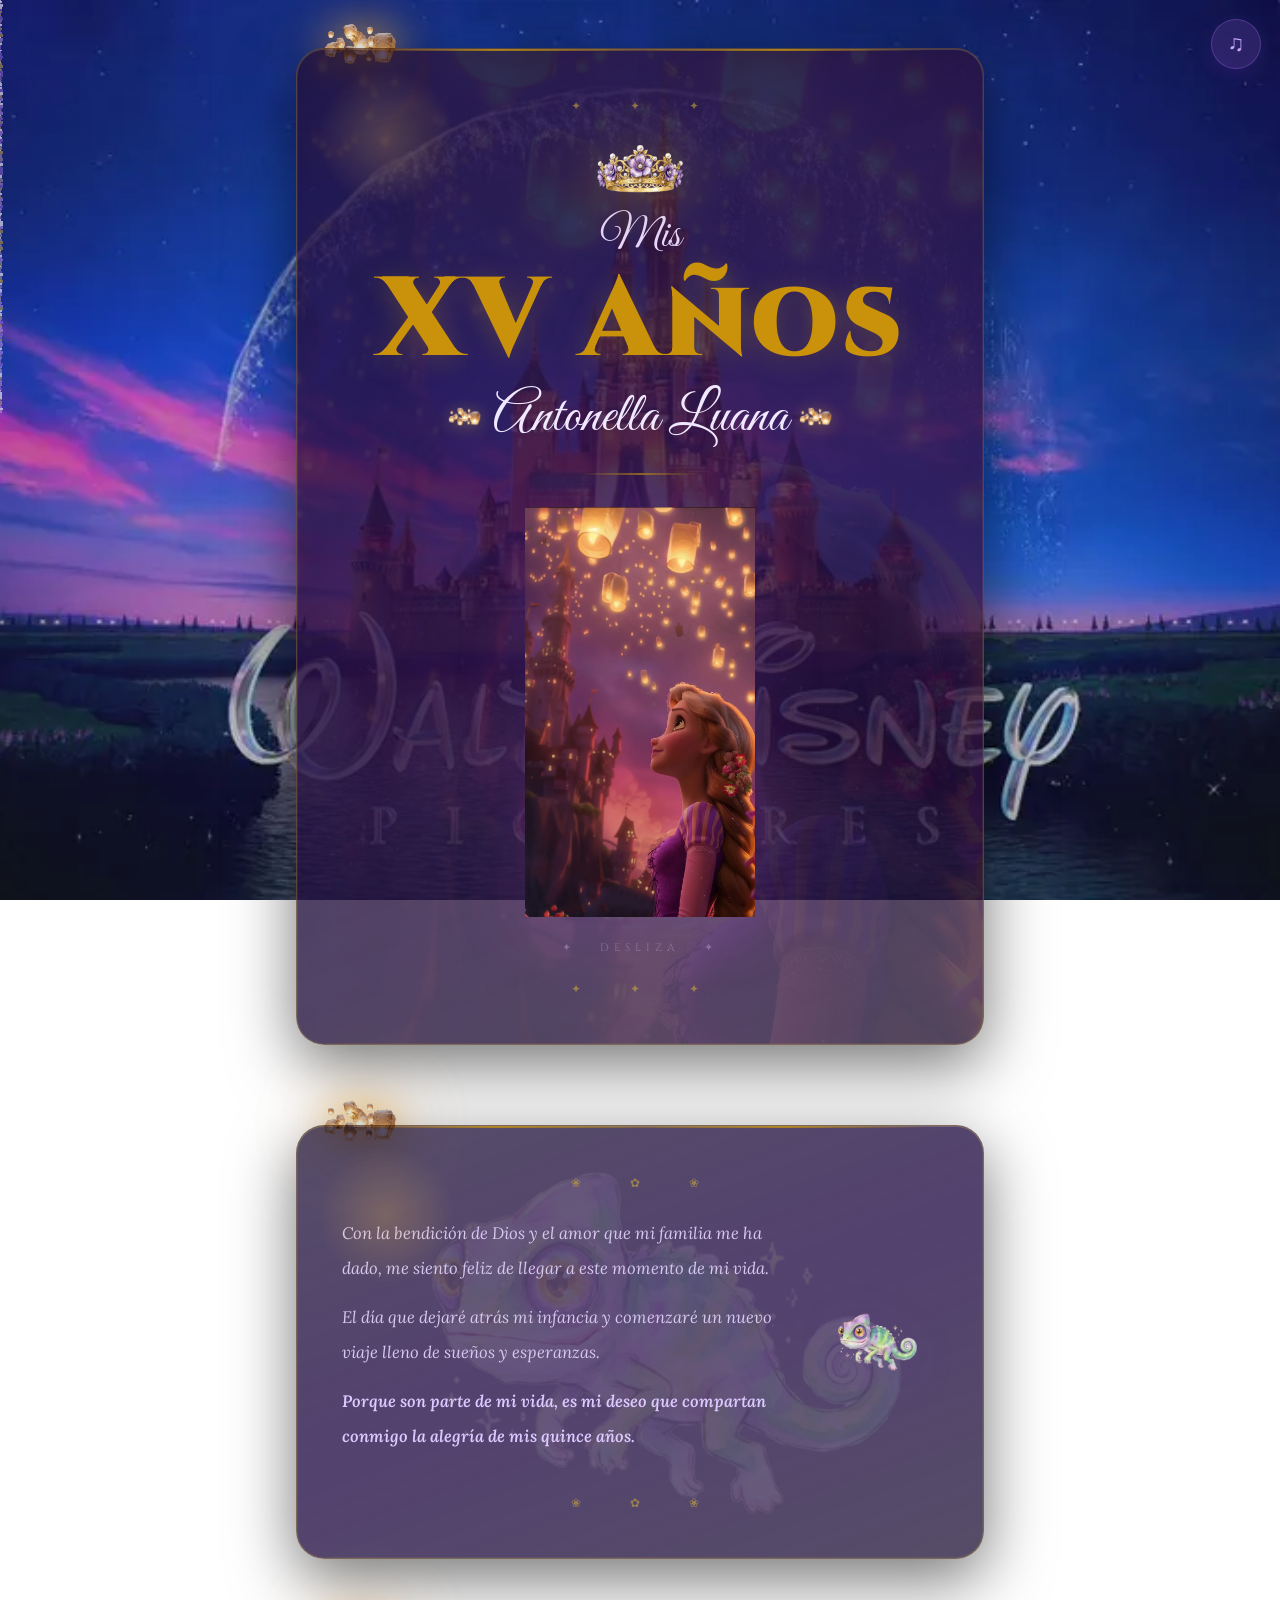
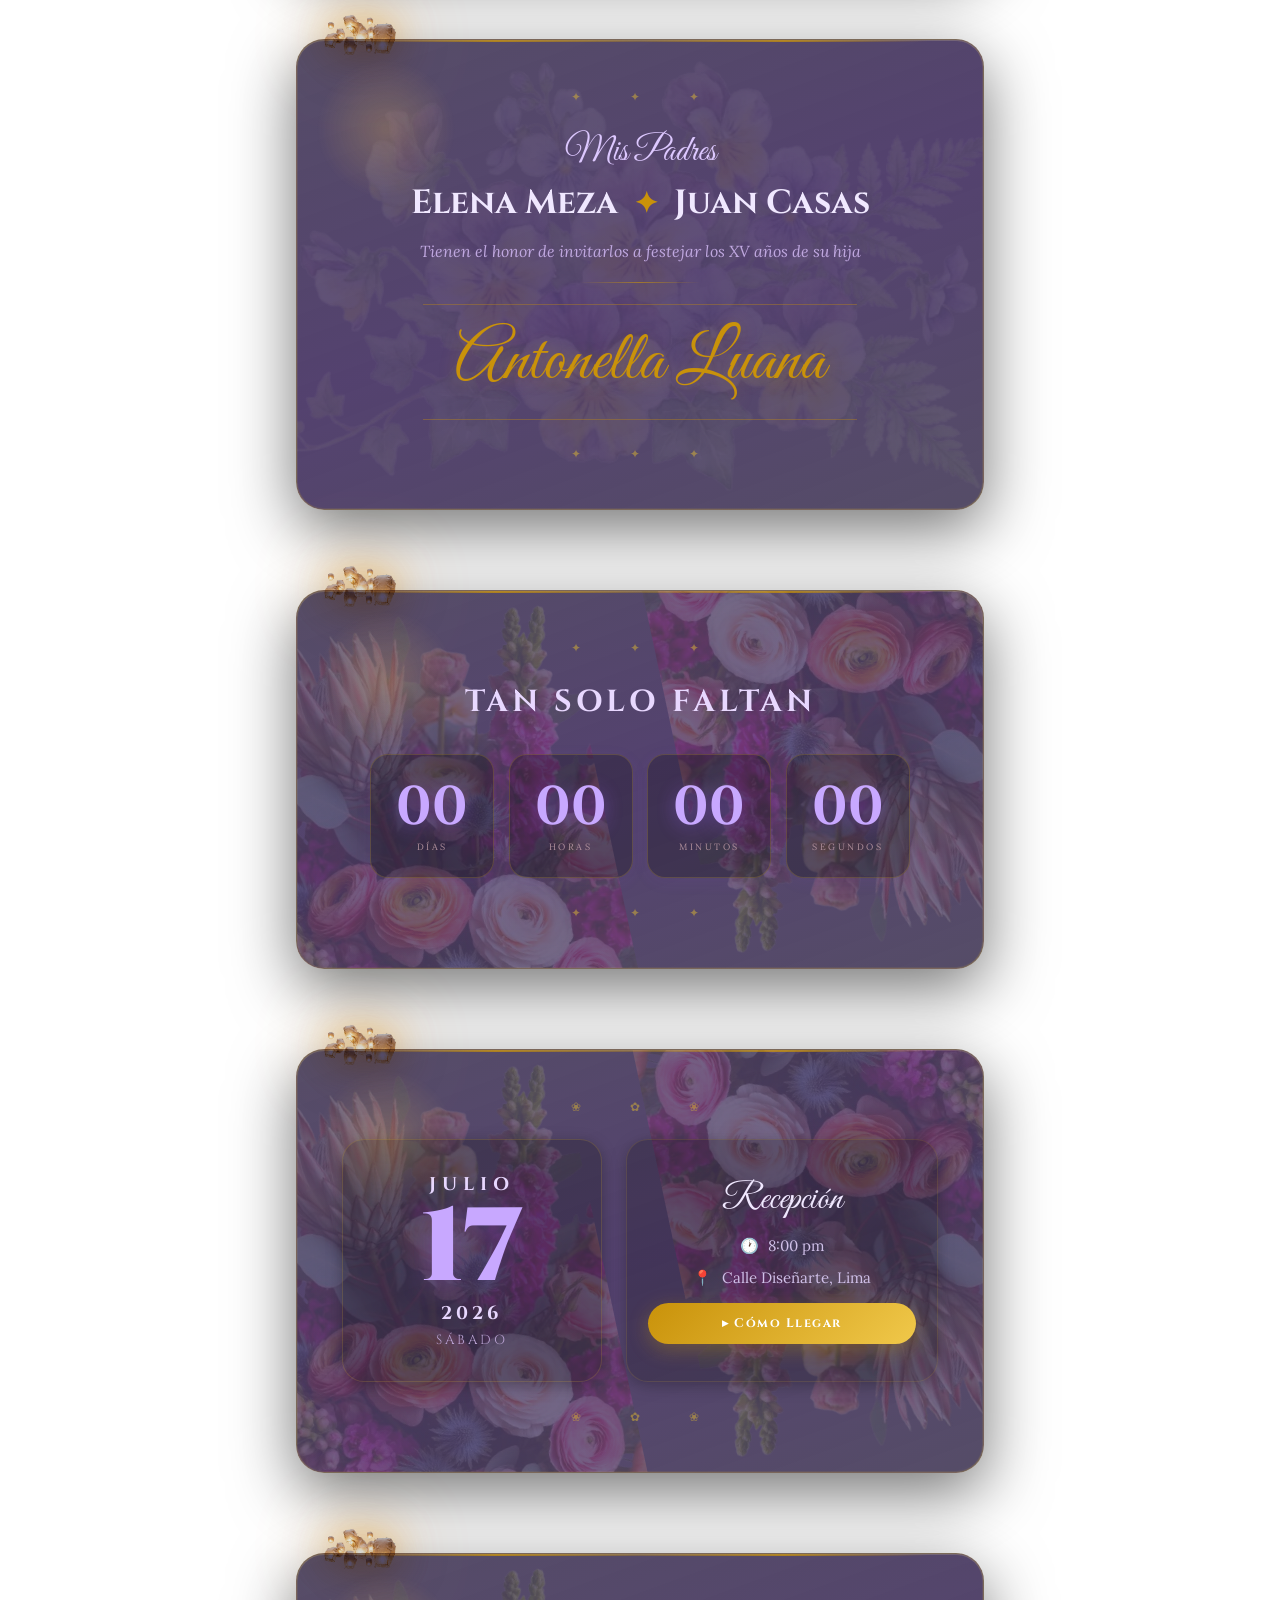
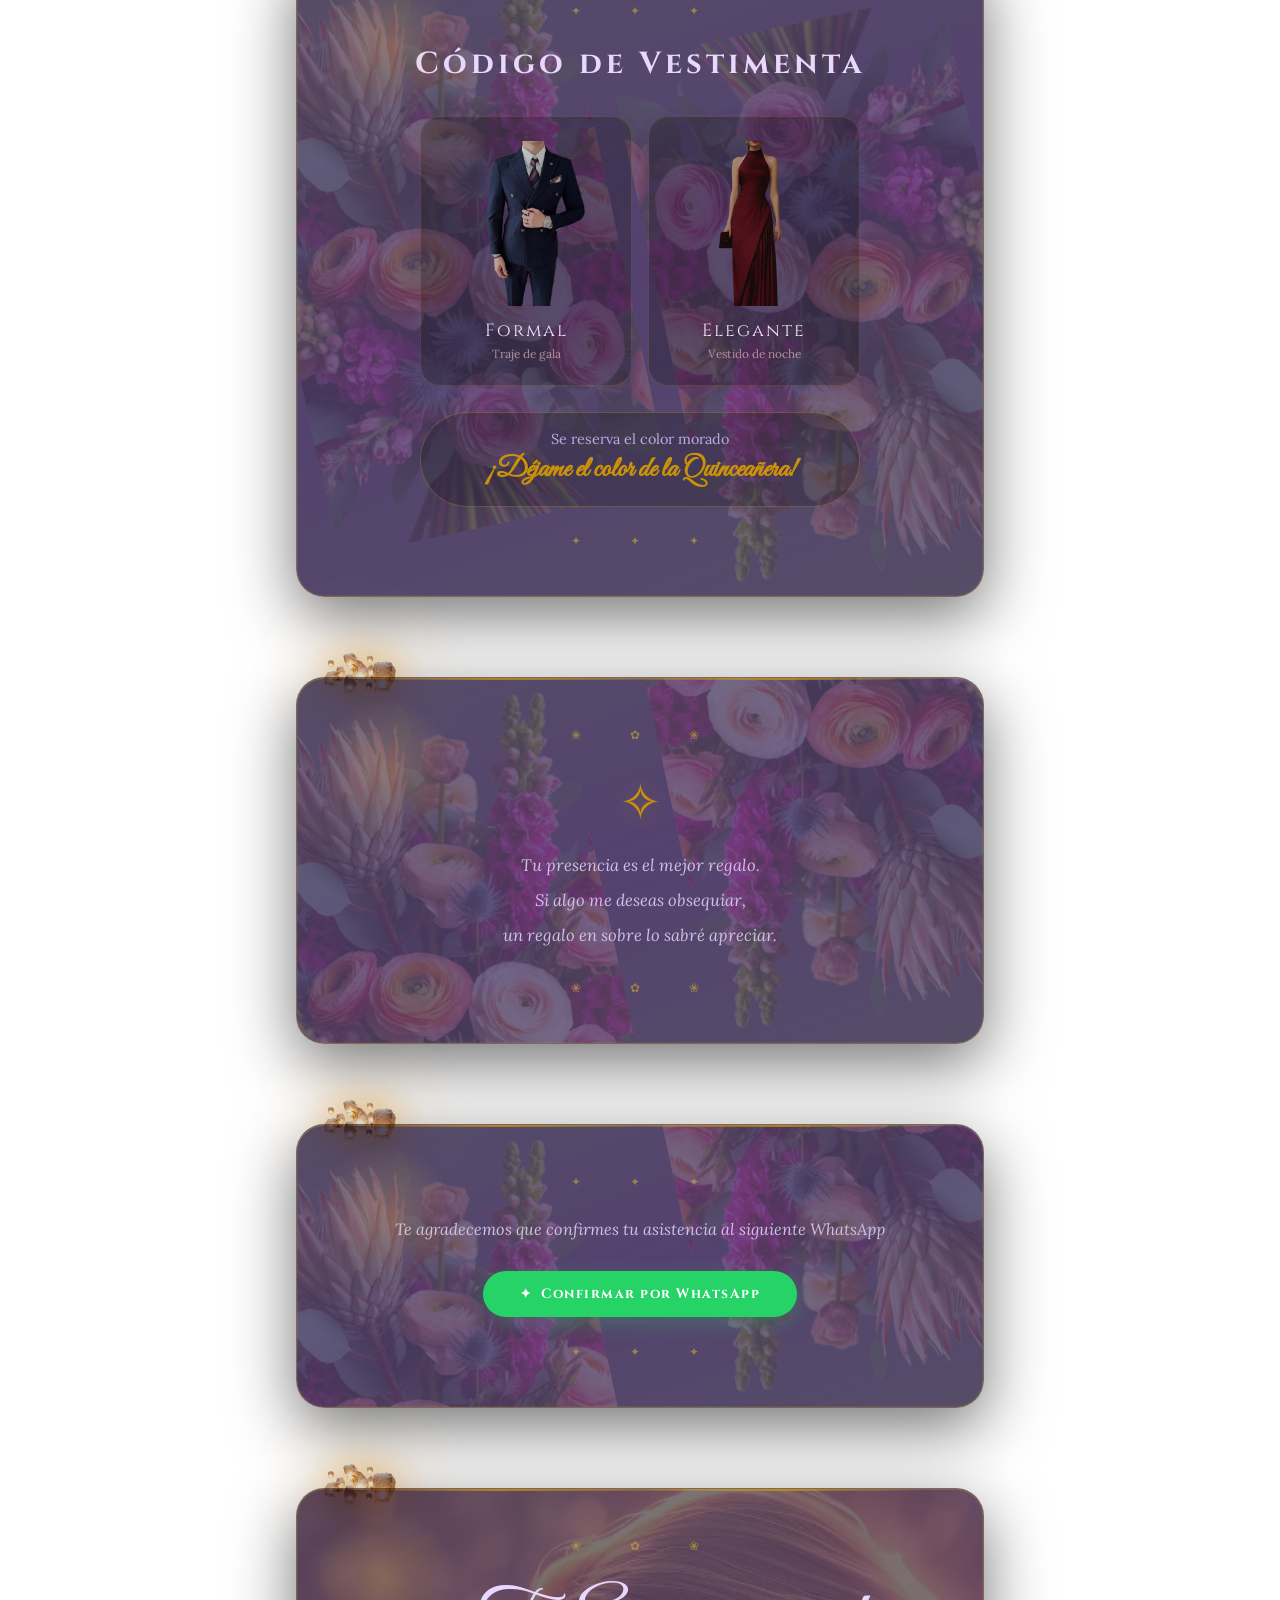
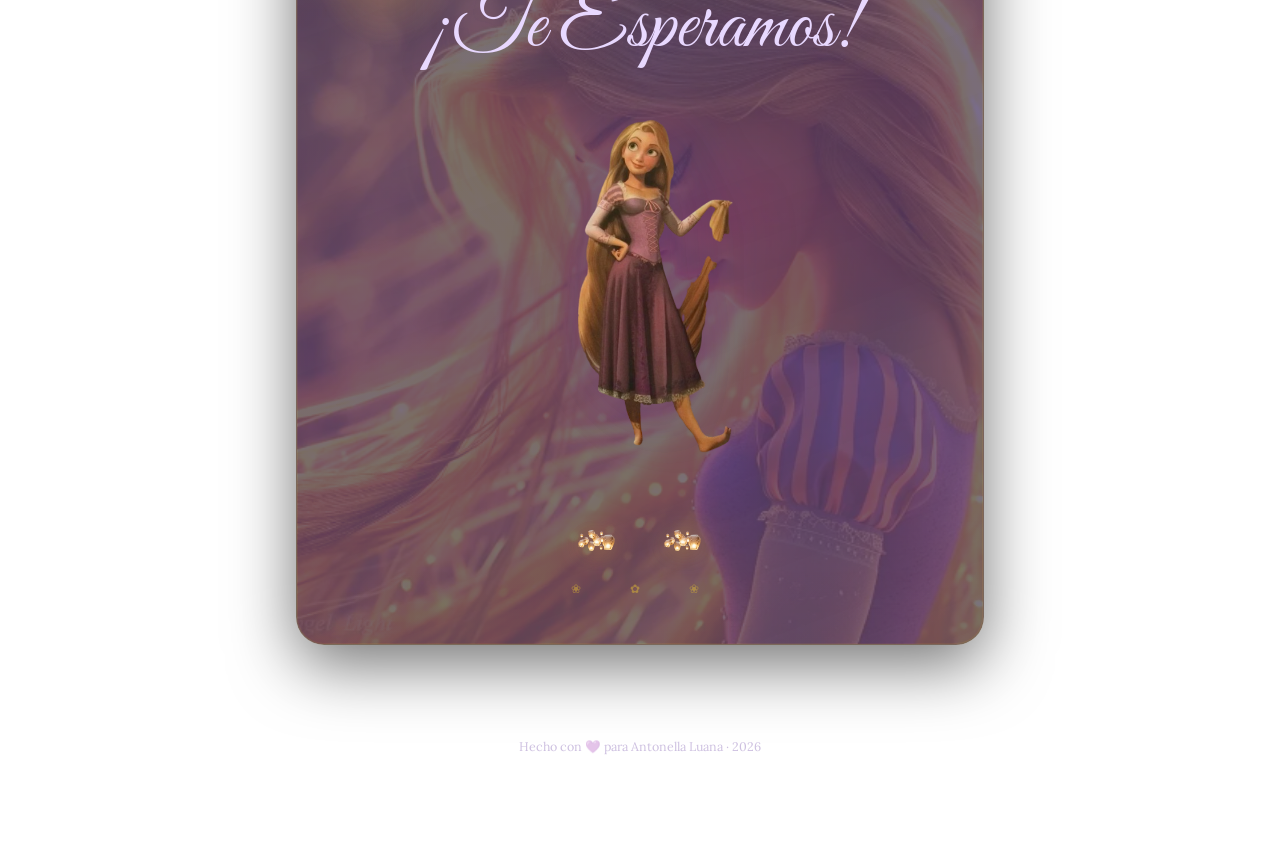
<file: index.html>
<!DOCTYPE html>
<html lang="es">
<head>
    <meta charset="UTF-8" />
    <meta name="viewport" content="width=device-width, initial-scale=1.0" />
    <title>XV Antonella · Invitación de Ensueño</title>
    <link rel="icon" href="images/pascal.png" type="image/png" sizes="32x32" />
    <link href="https://fonts.googleapis.com/css2?family=Cinzel:wght@400;700;900&family=Great+Vibes&family=Lora:ital,wght@0,400;0,600;1,400&display=swap" rel="stylesheet" />
    <link rel="stylesheet" href="styles.css" />
</head>
<body>

<div class="bg-scene">
<div class="bg-scene-overlay"></div>

    <div id="stars"></div>
</div>

<button class="music-btn" id="musicBtn"><span class="music-icon">♫</span></button>
<audio id="bgMusic" loop><source src="music/cancion.mp3" type="audio/mpeg"/></audio>

<div class="invitation-wrapper">

    <!-- ══════ 1. HERO ══════ -->
    <section class="section">
        <!-- Farol grande esquina superior izquierda -->
        <div class="farol-glow"></div>
        <img src="rapunzel-farolito.png" class="farol-card" alt=""/>

        <div class="card-box hero-card">
            <!-- Rapunzel de fondo en el hero -->
            <img src="images/rapunzel.png" class="hero-bg-img" alt=""/>
          
            <div class="card-content-z">
                <div class="ornament">✦ &nbsp; ✦ &nbsp; ✦</div>
                <img src="images/corona.png" alt="Corona" class="hero-crown float-gentle"/>
                <span class="hero-eyebrow">Mis</span>
                <h1 class="hero-title">XV Años</h1>
                <p class="hero-name">
                    <img src="rapunzel-farolito.png" class="lantern-inline" alt=""/>
                    Antonella Luana
                    <img src="rapunzel-farolito.png" class="lantern-inline" alt=""/>
                </p>
                <div class="gold-bar"></div>
                <img src="images/rapunzel.png" alt="Rapunzel" class="hero-rapunzel float-slow"/>
                <p class="scroll-hint">✦ &nbsp; DESLIZA &nbsp; ✦</p>
                <div class="ornament bottom">✦ &nbsp; ✦ &nbsp; ✦</div>
            </div>
        </div>
    </section>

    <!-- ══════ 2. MENSAJE ══════ -->
    <section class="section">
        <div class="farol-glow"></div>
        <img src="rapunzel-farolito.png" class="farol-card" alt=""/>

        <div class="card-box message-card">
            <!-- Pascal de fondo en la sección mensaje -->
            <img src="images/pascal.png" class="pascal-bg-img" alt=""/>
            <div class="card-content-z">
                <div class="ornament">❀ &nbsp; ✿ &nbsp; ❀</div>
                <div class="message-layout">
                    <div class="message-text">
                        <p>Con la bendición de Dios y el amor que mi familia me ha dado, me siento feliz de llegar a este momento de mi vida.</p>
                        <p>El día que dejaré atrás mi infancia y comenzaré un nuevo viaje lleno de sueños y esperanzas.</p>
                        <p class="highlight">Porque son parte de mi vida, es mi deseo que compartan conmigo la alegría de mis quince años.</p>
                    </div>
                    <img src="images/pascal.png" alt="Pascal" class="pascal-img float-gentle"/>
                </div>
                <div class="ornament bottom">❀ &nbsp; ✿ &nbsp; ❀</div>
            </div>
        </div>
    </section>

    <!-- ══════ 3. PADRES ══════ -->
    <section class="section">
        <div class="farol-glow"></div>
        <img src="rapunzel-farolito.png" class="farol-card" alt=""/>

        <div class="card-box parents-wrap">
            <div class="card-flora">
                <img src="images/flores.png" class="cf-fill" alt=""/>
            </div>
            <div class="card-content-z">
                <div class="ornament">✦ &nbsp; ✦ &nbsp; ✦</div>
                <span class="section-eyebrow">Mis Padres</span>
                <p class="parents-names">Elena Meza <span class="parents-sep">✦</span> Juan Casas</p>
                <p class="parents-sub">Tienen el honor de invitarlos a festejar los XV años de su hija</p>
                <div class="gold-bar"></div>
                <div class="name-plate"><span>Antonella Luana</span></div>
                <div class="ornament bottom">✦ &nbsp; ✦ &nbsp; ✦</div>
            </div>
        </div>
    </section>

    <!-- ══════ 4. COUNTDOWN ══════ -->
    <section class="section">
        <div class="farol-glow"></div>
        <img src="rapunzel-farolito.png" class="farol-card" alt=""/>

        <div class="card-box" style="text-align:center">
            <div class="card-flora">
                <img src="flores.png"     class="cf-tl" alt=""/>
                <img src="flores.png"     class="cf-br" alt=""/>
            </div>
            <div class="card-content-z">
                <div class="ornament">✦ &nbsp; ✦ &nbsp; ✦</div>
                <h2 class="section-title">TAN SOLO FALTAN</h2>
                <div class="countdown-grid">
                    <div class="cd-item"><span class="cd-num" id="days">00</span><span class="cd-lbl">Días</span></div>
                    <div class="cd-item"><span class="cd-num" id="hours">00</span><span class="cd-lbl">Horas</span></div>
                    <div class="cd-item"><span class="cd-num" id="minutes">00</span><span class="cd-lbl">Minutos</span></div>
                    <div class="cd-item"><span class="cd-num" id="seconds">00</span><span class="cd-lbl">Segundos</span></div>
                </div>
                <div class="ornament bottom">✦ &nbsp; ✦ &nbsp; ✦</div>
            </div>
        </div>
    </section>

    <!-- ══════ 5. FECHA Y LUGAR ══════ -->
    <section class="section">
        <div class="farol-glow"></div>
        <img src="rapunzel-farolito.png" class="farol-card" alt=""/>

        <div class="card-box">
            <div class="card-flora">
                <img src="flores.png"     class="cf-tl" alt=""/>
                <img src="flores.png"     class="cf-br" alt=""/>
            </div>
            <div class="card-content-z">
                <div class="ornament">❀ &nbsp; ✿ &nbsp; ❀</div>
                <div class="date-location">
                    <div class="date-box">
                        <div class="date-month">JULIO</div>
                        <div class="date-day">17</div>
                        <div class="date-year">2026</div>
                        <div class="date-weekday">SÁBADO</div>
                    </div>
                    <div class="location-box">
                        <p class="location-title">Recepción</p>
                        <p class="location-detail"><span>🕐</span> 8:00 pm</p>
                        <p class="location-detail"><span>📍</span> Calle Diseñarte, Lima</p>
                        <a href="#" class="btn-gold">▸ Cómo Llegar</a>
                    </div>
                </div>
                <div class="ornament bottom">❀ &nbsp; ✿ &nbsp; ❀</div>
            </div>
        </div>
    </section>

    <!-- ══════ 6. VESTIMENTA ══════ -->
    <section class="section">
        <div class="farol-glow"></div>
        <img src="rapunzel-farolito.png" class="farol-card" alt=""/>

        <div class="card-box" style="text-align:center">
            <div class="card-flora">
                <img src="flores.png"     class="cf-tl" alt=""/>
                <img src="flores.png"     class="cf-br" alt=""/>
            </div>
            <div class="card-content-z">
                <div class="ornament">✦ &nbsp; ✦ &nbsp; ✦</div>
                <h2 class="section-title">Código de Vestimenta</h2>
                <div class="dresscode-grid">
                    <div class="dc-item">
                        <img src="images/terno.png"   class="dc-photo" alt="Terno formal"/>
                        <p class="dc-title">Formal</p>
                        <p class="dc-sub">Traje de gala</p>
                    </div>
                    <div class="dc-item">
                        <img src="images/vestido.png" class="dc-photo" alt="Vestido elegante"/>
                        <p class="dc-title">Elegante</p>
                        <p class="dc-sub">Vestido de noche</p>
                    </div>
                </div>
                <div class="dresscode-note">
                    <p>Se reserva el color morado</p>
                    <strong>¡Déjame el color de la Quinceañera!</strong>
                </div>
                <div class="ornament bottom">✦ &nbsp; ✦ &nbsp; ✦</div>
            </div>
        </div>
    </section>

    <!-- ══════ 7. REGALO ══════ -->
    <section class="section">
        <div class="farol-glow"></div>
        <img src="rapunzel-farolito.png" class="farol-card" alt=""/>

        <div class="card-box" style="text-align:center">
            <div class="card-flora">
                <img src="flores.png"        class="cf-tl" alt=""/>
                <img src="flores.png"        class="cf-br" alt=""/>
            </div>
            <div class="card-content-z">
                <div class="ornament">❀ &nbsp; ✿ &nbsp; ❀</div>
                <div class="gift-star">✧</div>
                <p class="gift-text">Tu presencia es el mejor regalo.<br/>Si algo me deseas obsequiar,<br/>un regalo en sobre lo sabré apreciar.</p>
                <div class="ornament bottom">❀ &nbsp; ✿ &nbsp; ❀</div>
            </div>
        </div>
    </section>

    <!-- ══════ 8. RSVP ══════ -->
    <section class="section">
        <div class="farol-glow"></div>
        <img src="rapunzel-farolito.png" class="farol-card" alt=""/>

        <div class="card-box" style="text-align:center">
            <div class="card-flora">
                <img src="flores.png"     class="cf-tl" alt=""/>
                <img src="flores.png"     class="cf-br" alt=""/>
            </div>
            <div class="card-content-z">
                <div class="ornament">✦ &nbsp; ✦ &nbsp; ✦</div>
                <p class="rsvp-text">Te agradecemos que confirmes tu asistencia al siguiente WhatsApp</p>
                <a href="#" class="btn-whatsapp">✦ &nbsp;Confirmar por WhatsApp</a>
                <div class="ornament bottom">✦ &nbsp; ✦ &nbsp; ✦</div>
            </div>
        </div>
    </section>

    <!-- ══════ 9. CIERRE ══════ -->
    <section class="section">
        <div class="farol-glow"></div>
        <img src="rapunzel-farolito.png" class="farol-card" alt=""/>

        <div class="card-box closing-card">
            <!-- Rapunzel dorada: inset:0 + object-fit:cover = llena TODO el bloque -->
            <img src="rapunzel-dorada.png" class="rapunzel-bg" alt=""/>

            <div class="closing-content">
                <div class="ornament">❀ &nbsp; ✿ &nbsp; ❀</div>
                <span class="closing-title">¡Te Esperamos!</span>
                <img src="rapunzel-pie.png" alt="Rapunzel" class="closing-rapunzel"/>
                <div class="closing-lanterns">
                    <img src="rapunzel-farolito.png" alt=""/>
                    <img src="rapunzel-farolito.png" alt=""/>
                </div>
                <div class="ornament bottom">❀ &nbsp; ✿ &nbsp; ❀</div>
            </div>
        </div>
    </section>

    <footer class="footer">Hecho con 💜 para Antonella Luana · 2026</footer>
</div>

<script>
(function(){
    const c = document.getElementById('stars');
    const p = ['rgba(212,175,55,.5)','rgba(180,120,240,.4)','rgba(255,255,255,.6)','rgba(220,160,255,.45)','rgba(255,210,180,.35)'];
    for(let i=0;i<240;i++){
        const s=document.createElement('div'); s.className='star';
        const sz=Math.random()*2.4+.5, col=p[Math.floor(Math.random()*p.length)];
        s.style.cssText=`width:${sz}px;height:${sz}px;left:${Math.random()*100}%;top:${Math.random()*100}%;background:${col};animation-delay:${Math.random()*7}s;animation-duration:${Math.random()*3+2}s`;
        c.appendChild(s);
    }
})();
(function(){
    const audio=document.getElementById('bgMusic'), btn=document.getElementById('musicBtn');
    let on=false;
    btn.addEventListener('click',()=>{
        on=!on; on?audio.play().catch(()=>{}):audio.pause();
        btn.classList.toggle('playing',on);
        btn.querySelector('.music-icon').textContent=on?'♪':'♫';
    });
})();
(function(){
    const target=new Date('2026-07-17T20:00:00').getTime();
    const pad=n=>String(n).padStart(2,'0');
    function tick(){
        const d=Math.max(0,target-Date.now());
        document.getElementById('days').textContent=pad(Math.floor(d/86400000));
        document.getElementById('hours').textContent=pad(Math.floor(d%86400000/3600000));
        document.getElementById('minutes').textContent=pad(Math.floor(d%3600000/60000));
        document.getElementById('seconds').textContent=pad(Math.floor(d%60000/1000));
    }
    tick(); setInterval(tick,1000);
})();
</script>
</body>
</html>
</file>
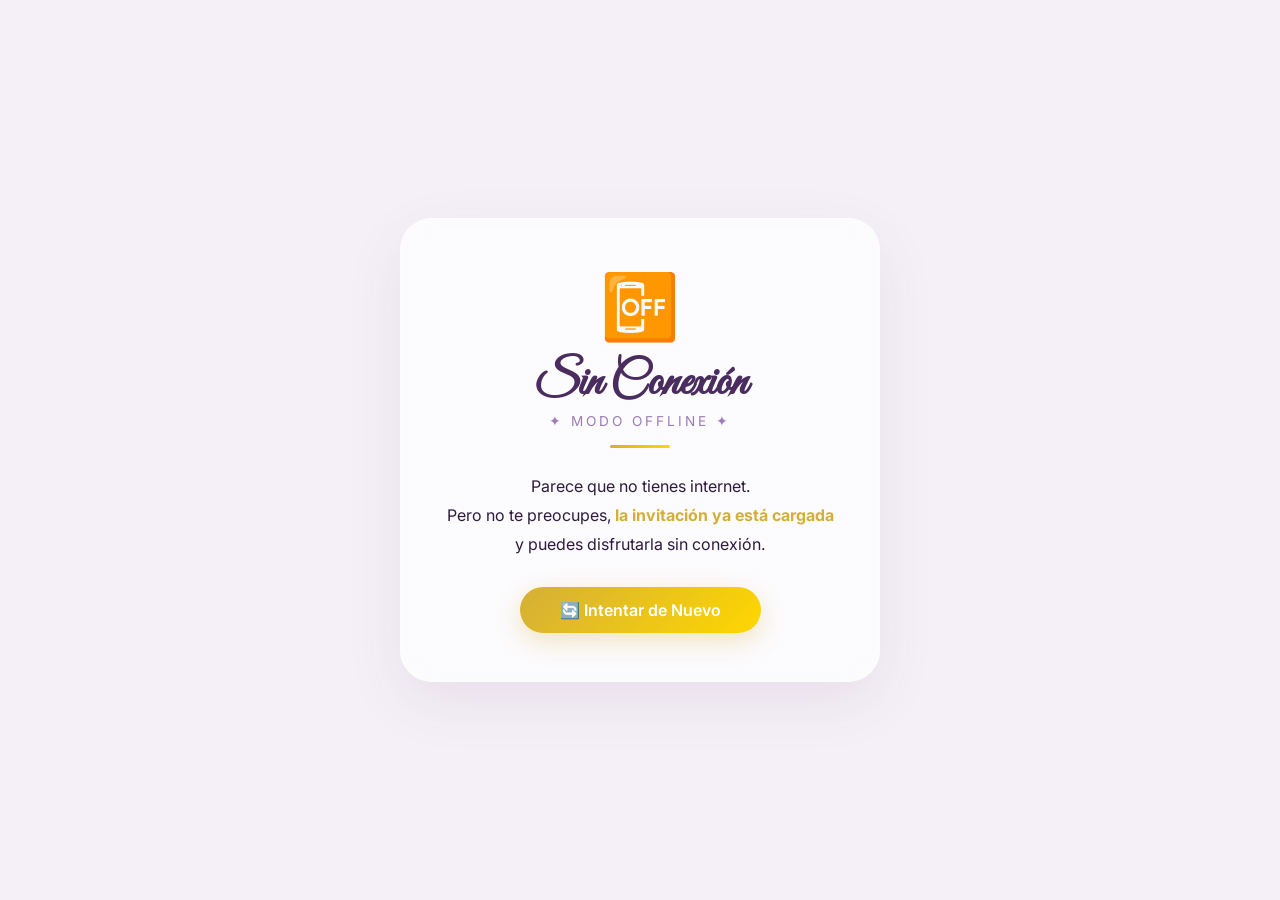
<file: offline.html>
<!DOCTYPE html>
<html lang="es">
<head>
    <meta charset="UTF-8" />
    <meta name="viewport" content="width=device-width, initial-scale=1.0" />
    <title>Sin Conexión · Antonella</title>
    <link href="https://fonts.googleapis.com/css2?family=Great+Vibes&family=Inter:wght@400;600&display=swap" rel="stylesheet" />
    <style>
        * { margin:0; padding:0; box-sizing:border-box; }
        body {
            font-family: 'Inter', sans-serif;
            min-height: 100vh;
            display: flex;
            justify-content: center;
            align-items: center;
            background: #f5f0f7;
            padding: 1.5rem;
        }
        .offline-card {
            max-width: 480px;
            width: 100%;
            background: rgba(255,255,255,0.7);
            backdrop-filter: blur(16px);
            border-radius: 32px;
            padding: 3rem 2.5rem;
            text-align: center;
            box-shadow: 0 20px 60px rgba(74,44,94,0.08);
            border: 1px solid rgba(255,255,255,0.5);
            transition: transform 0.3s ease;
        }
        .offline-card:hover { transform: translateY(-4px); }
        .offline-icon { font-size: 4rem; display:block; margin-bottom:0.5rem; }
        .offline-title {
            font-family: 'Great Vibes', cursive;
            font-size: 3rem;
            color: #4a2c5e;
        }
        .offline-sub {
            font-size: 0.85rem;
            text-transform: uppercase;
            letter-spacing: 3px;
            color: #9b7cb6;
            margin-bottom: 1rem;
        }
        .offline-divider {
            width: 60px;
            height: 3px;
            background: linear-gradient(90deg, #d4af37, #ffd700);
            margin: 0 auto 1.5rem;
            border-radius: 4px;
        }
        .offline-message {
            font-size: 1rem;
            line-height: 1.8;
            color: #2d1b3d;
            margin-bottom: 1.8rem;
        }
        .offline-message strong { color: #d4af37; }
        .btn-retry {
            display: inline-flex;
            align-items: center;
            gap: 0.6rem;
            background: linear-gradient(135deg, #d4af37, #ffd700);
            color: #fff;
            padding: 0.8rem 2.5rem;
            border-radius: 60px;
            text-decoration: none;
            font-weight: 600;
            box-shadow: 0 8px 24px rgba(212,175,55,0.3);
            transition: transform 0.3s ease, box-shadow 0.3s ease;
        }
        .btn-retry:hover {
            transform: translateY(-4px);
            box-shadow: 0 14px 40px rgba(212,175,55,0.4);
        }
        @media (max-width: 500px) {
            .offline-card { padding: 2rem 1.2rem; }
            .offline-title { font-size: 2.4rem; }
        }
    </style>
</head>
<body>
    <div class="offline-card">
        <span class="offline-icon">📴</span>
        <h1 class="offline-title">Sin Conexión</h1>
        <p class="offline-sub">✦ Modo offline ✦</p>
        <div class="offline-divider"></div>
        <p class="offline-message">
            Parece que no tienes internet.<br />
            Pero no te preocupes, <strong>la invitación ya está cargada</strong><br />
            y puedes disfrutarla sin conexión.
        </p>
        <a href="/" class="btn-retry">🔄 Intentar de Nuevo</a>
    </div>
</body>
</html>
</file>
<file: styles.css>
/* ============================================================
   RESET & BASE
   ============================================================ */
*, *::before, *::after { margin:0; padding:0; box-sizing:border-box; }

:root {
    --gold:       #c9920a;
    --gold-light: #f0c84a;
    --gold-glow:  rgba(200,150,20,.4);
    --lila-deep:  #c8a8ff;
    --lila-mid:   #ddc8ff;
    --text-dark:  #f0e8ff;
    --text-mid:   #d8c8f0;
    --text-soft:  #b8a0d0;
    --cream:      #f5f0ff;
}

html { scroll-behavior: smooth; }

body {
    font-family: 'Lora', serif;
    overflow-x: hidden;
    min-height: 100vh;
    color: var(--text-dark);
}

/* ============================================================
   FONDO GLOBAL — paisaje atardecer lila con luna
   ============================================================ */
.bg-scene {
    position: fixed;
    inset: 0;
    z-index: 0;
    background: url('fondo-rapunzel.webp') center center / cover no-repeat;
    overflow: hidden;
}


/* ============================================================
   BOTÓN MÚSICA
   ============================================================ */
.music-btn {
    position: fixed;
    top: 1.2rem; right: 1.2rem;
    width: 50px; height: 50px;
    border-radius: 50%;
    background: rgba(160,100,220,.18);
    backdrop-filter: blur(8px);
    border: 1.5px solid rgba(160,100,220,.35);
    color: var(--lila-deep);
    font-size: 1.4rem;
    cursor: pointer;
    z-index: 999;
    display: flex; align-items: center; justify-content: center;
    transition: all .3s;
    box-shadow: 0 4px 18px rgba(120,60,200,.15);
}
.music-btn:hover { transform: scale(1.1); }
.music-btn.playing {
    background: linear-gradient(135deg, var(--gold), var(--gold-light));
    color: #fff;
    border-color: var(--gold);
    animation: pulseMus 2s ease-in-out infinite;
}
@keyframes pulseMus { 0%,100%{transform:scale(1)} 50%{transform:scale(1.08)} }

/* ============================================================
   LAYOUT
   ============================================================ */
.invitation-wrapper {
    position: relative;
    z-index: 1;
    max-width: 720px;
    margin: 0 auto;
    padding: 3rem 1rem 5rem;
    display: flex;
    flex-direction: column;
    gap: 0;
}

/* ============================================================
   SECCIÓN — contenedor relativo
   ============================================================ */
.section {
    position: relative;
    margin-bottom: 5rem;
}

/* ============================================================
   CARD BOX — con fondo floral
   ============================================================ */
.card-box {
    position: relative;
    border-radius: 28px;
    border: 1.5px solid rgba(212,175,55,.3);
    padding: 3rem 2.8rem;
    box-shadow:
        0 20px 65px rgba(0,0,0,.55),
        0 0 0 1px rgba(212,175,55,.1) inset,
        inset 0 1px 0 rgba(255,255,255,.12);
    overflow: hidden;
    backdrop-filter: blur(6px);
    -webkit-backdrop-filter: blur(6px);
    /* Fondo semi-oscuro premium: negro translúcido + tinte lila */
    background: linear-gradient(160deg,
        rgba(20, 8, 45, 0.72) 0%,
        rgba(35, 12, 70, 0.78) 50%,
        rgba(20, 8, 45, 0.72) 100%);
}

/* Línea dorada shimmer superior */
.card-box::before {
    content: '';
    position: absolute;
    top: 0; left: 8%; right: 8%;
    height: 2px;
    background: linear-gradient(90deg, transparent, var(--gold), rgba(200,150,20,.4), var(--gold), transparent);
    border-radius: 999px;
    opacity: .75;
    z-index: 5;
}

/* ============================================================
   FONDO FLORAL DENTRO DE CADA CARD
   — flores y hojas como fondo del bloque, que llena el espacio
   ============================================================ */
.card-flora {
    position: absolute;
    inset: 0;
    pointer-events: none;
    z-index: 0; /* detrás del contenido */
    overflow: hidden;
    border-radius: 28px;
}

/* Flores esquina superior izquierda — grande, de fondo */
.card-flora .cf-tl {
    position: absolute;
    top: -30px; left: -25px;
    width: 55%;
    max-width: 340px;
    opacity: .18;
    mix-blend-mode: multiply;
    transform: rotate(-12deg);
    filter: saturate(1.3);
}
/* Flores esquina inferior derecha — espejada */
.card-flora .cf-br {
    position: absolute;
    bottom: -30px; right: -25px;
    width: 55%;
    max-width: 340px;
    opacity: .18;
    mix-blend-mode: multiply;
    transform: scaleX(-1) scaleY(-1) rotate(-12deg);
    filter: saturate(1.3);
}
/* Hojas esquina superior derecha */
.card-flora .cf-tr {
    position: absolute;
    top: -20px; right: -20px;
    width: 42%;
    max-width: 260px;
    opacity: .14;
    mix-blend-mode: multiply;
    transform: scaleX(-1) rotate(8deg);
    filter: saturate(1.2);
}
/* Hojas esquina inferior izquierda */
.card-flora .cf-bl {
    position: absolute;
    bottom: -20px; left: -20px;
    width: 42%;
    max-width: 260px;
    opacity: .14;
    mix-blend-mode: multiply;
    transform: rotate(8deg);
    filter: saturate(1.2);
}

/* Contenido siempre por encima de la flora */
.card-content-z {
    position: relative;
    z-index: 2;
}

/* ============================================================
   RAMA ENVOLVIENDO EL BORDE SUPERIOR DE CADA SECCIÓN
   — sale del borde del card, efecto de abrazo
   ============================================================ */
.rama-wrap {
    position: absolute;
    top: -42px;
    left: 0; right: 0;
    display: flex;
    justify-content: space-between;
    align-items: flex-end;
    pointer-events: none;
    z-index: 10;
    padding: 0 10px;
}
.rama-wrap .rama-l {
    width: 200px;
    transform: scaleX(-1) rotate(-8deg);
    transform-origin: right bottom;
    mix-blend-mode: multiply;
    filter: drop-shadow(0 4px 10px rgba(0,0,0,.12));
    opacity: .88;
}
.rama-wrap .rama-r {
    width: 190px;
    transform: rotate(8deg);
    transform-origin: left bottom;
    mix-blend-mode: multiply;
    filter: drop-shadow(0 4px 10px rgba(0,0,0,.1));
    opacity: .82;
}

/* ============================================================
   FAROL — esquina superior izquierda del card, grande
   Da sensación de alumbrar con glow
   ============================================================ */
.farol-card {
    position: absolute;
    top: -28px;
    left: 20px;
    width: 90px;
    z-index: 11;
    mix-blend-mode: multiply;
    filter:
        drop-shadow(0 0 18px rgba(255,180,50,.7))
        drop-shadow(0 0 35px rgba(255,150,30,.4));
    animation: farolFloat 5s ease-in-out infinite;
}
@keyframes farolFloat {
    0%,100% { transform: translateY(0) rotate(-3deg); }
    50%      { transform: translateY(-12px) rotate(3deg); }
}

/* Halo de luz del farol sobre el card */
.farol-glow {
    position: absolute;
    top: 20px; left: 20px;
    width: 140px; height: 140px;
    border-radius: 50%;
    background: radial-gradient(circle, rgba(255,200,80,.22) 0%, transparent 70%);
    pointer-events: none;
    z-index: 9;
    animation: glowPulse 5s ease-in-out infinite;
}
@keyframes glowPulse {
    0%,100% { opacity: .6; transform: scale(1); }
    50%      { opacity: 1;  transform: scale(1.15); }
}

/* ============================================================
   ANIMACIONES GENERALES
   ============================================================ */
.float-gentle { animation: floatG 7s ease-in-out infinite; }
@keyframes floatG {
    0%,100%{transform:translateY(0)}
    50%{transform:translateY(-13px)}
}
.float-slow { animation: floatS 9s ease-in-out infinite; }
@keyframes floatS {
    0%,100%{transform:translateY(0) rotate(0deg)}
    50%{transform:translateY(-18px) rotate(1.5deg)}
}

/* ============================================================
   ORNAMENTOS
   ============================================================ */
.ornament {
    text-align: center;
    font-size: .78rem;
    letter-spacing: 10px;
    color: rgba(140,90,190,.5);
    margin-bottom: 1.6rem;
    user-select: none;
}
.ornament.bottom { margin-top: 1.6rem; margin-bottom: 0; }

.gold-bar {
    width: 120px;
    height: 1.5px;
    background: linear-gradient(90deg, transparent, var(--gold), transparent);
    margin: 1.3rem auto;
    opacity: .6;
}

/* ============================================================
   HERO
   ============================================================ */
.hero-card { text-align: center; }

.hero-crown {
    width: 110px; /* más grande */
    display: block;
    margin: 0 auto .5rem;
    filter: drop-shadow(0 8px 28px rgba(200,150,20,.55));
    mix-blend-mode: multiply;
}

.hero-eyebrow {
    font-family: 'Great Vibes', cursive;
    font-size: 2.8rem;
    color: var(--lila-deep);
    display: block;
}
.hero-title {
    font-family: 'Cinzel', serif;
    font-size: clamp(3.8rem,10vw,7rem);
    font-weight: 900;
    color: var(--gold);
    line-height: 1;
    text-shadow: 0 4px 28px rgba(200,150,20,.28);
    letter-spacing: 2px;
    margin: .1rem 0 .3rem;
}
.hero-name {
    font-family: 'Great Vibes', cursive;
    font-size: clamp(2.2rem,5vw,3.5rem);
    color: var(--text-dark);
    display: flex;
    align-items: center;
    justify-content: center;
    gap: .5rem;
    flex-wrap: wrap;
}
.lantern-inline {
    width: 40px;
    mix-blend-mode: multiply;
    filter: drop-shadow(0 2px 8px rgba(212,175,55,.45));
    animation: floatG 5s ease-in-out infinite;
}
.lantern-inline:last-child { animation-delay: 1.3s; }

.hero-rapunzel {
    width: min(230px,56%);
    display: block;
    margin: 2rem auto .5rem;
    mix-blend-mode: multiply;
    filter: drop-shadow(0 12px 32px rgba(100,50,180,.18));
}
.scroll-hint {
    font-family: 'Cinzel', serif;
    font-size: .68rem;
    letter-spacing: 5px;
    color: rgba(100,60,160,.32);
    margin-top: 1.4rem;
    animation: bounce 3s ease-in-out infinite;
}
@keyframes bounce {
    0%,100%{transform:translateY(0)}
    50%{transform:translateY(8px)}
}

/* ============================================================
   MENSAJE
   ============================================================ */
.message-layout {
    display: grid;
    grid-template-columns: 1fr auto;
    gap: 2rem;
    align-items: center;
}
.message-text p {
    font-family: 'Lora', serif;
    font-size: 1.04rem;
    line-height: 2.1;
    font-style: italic;
    color: var(--text-mid);
    margin-bottom: .9rem;
}
.message-text p.highlight { color: var(--lila-deep); font-weight: 600; }
.pascal-img {
    width: 130px;
    mix-blend-mode: multiply;
    filter: drop-shadow(0 8px 22px rgba(100,50,180,.15));
}

/* ============================================================
   PADRES
   ============================================================ */
.parents-wrap { text-align: center; }
.section-eyebrow {
    font-family: 'Great Vibes', cursive;
    font-size: 2.2rem;
    color: var(--lila-mid);
    display: block;
    margin-bottom: .4rem;
}
.parents-names {
    font-family: 'Cinzel', serif;
    font-size: clamp(1.4rem,3vw,2.1rem);
    font-weight: 700;
    color: var(--text-dark);
}
.parents-sep { color: var(--gold); font-family: 'Great Vibes', cursive; font-size: 1.8rem; margin: 0 .5rem; }
.parents-sub { font-size: 1rem; color: var(--text-soft); font-style: italic; margin: 1rem 0; }
.name-plate {
    display: inline-block;
    border-top: 1.5px solid rgba(180,130,30,.45);
    border-bottom: 1.5px solid rgba(180,130,30,.45);
    padding: .8rem 2rem;
}
.name-plate span {
    font-family: 'Great Vibes', cursive;
    font-size: clamp(2.8rem,5.5vw,4.5rem);
    color: var(--gold);
    text-shadow: 0 3px 18px rgba(200,150,20,.28);
}

/* ============================================================
   COUNTDOWN
   ============================================================ */
.section-title {
    font-family: 'Cinzel', serif;
    font-size: clamp(1.3rem,2.5vw,1.9rem);
    color: var(--lila-deep);
    letter-spacing: 4px;
    text-align: center;
    margin-bottom: 2rem;
}
.countdown-grid {
    display: grid;
    grid-template-columns: repeat(4,1fr);
    gap: .9rem;
    max-width: 540px;
    margin: 0 auto;
}
.cd-item {
    background: rgba(0,0,0,.25);
    border: 1.5px solid rgba(212,175,55,.22);
    border-radius: 18px;
    padding: 1.6rem .3rem;
    text-align: center;
    box-shadow: 0 4px 16px rgba(120,60,200,.08);
    transition: transform .3s, box-shadow .3s;
}
.cd-item:hover { transform: translateY(-7px); box-shadow: 0 12px 30px rgba(120,60,200,.15); }
.cd-num {
    display: block;
    font-family: 'Cinzel', serif;
    font-size: clamp(2.2rem,4.5vw,3.4rem);
    font-weight: 700;
    color: var(--lila-deep);
    line-height: 1;
}
.cd-lbl {
    display: block;
    font-size: .57rem;
    letter-spacing: 2.5px;
    text-transform: uppercase;
    color: var(--text-soft);
    margin-top: .35rem;
}

/* ============================================================
   FECHA Y LUGAR
   ============================================================ */
.date-location { display: grid; grid-template-columns: 1fr 1.2fr; gap: 1.5rem; align-items: stretch; }
.date-box {
    background: rgba(0,0,0,.22);
    border: 1.5px solid rgba(212,175,55,.2);
    border-radius: 22px;
    padding: 2rem 1rem;
    text-align: center;
    box-shadow: 0 4px 16px rgba(0,0,0,.3);
}
.date-month { font-family: 'Cinzel', serif; font-size: 1.15rem; font-weight: 700; letter-spacing: 6px; color: var(--text-dark); }
.date-day { font-family: 'Cinzel', serif; font-size: clamp(4rem,9vw,6.5rem); font-weight: 900; color: var(--lila-deep); line-height: 1; text-shadow: 0 4px 28px rgba(100,50,180,.18); }
.date-year { font-family: 'Cinzel', serif; font-size: 1.15rem; font-weight: 700; letter-spacing: 4px; color: var(--text-dark); }
.date-weekday { font-family: 'Cinzel', serif; font-size: .82rem; letter-spacing: 3px; color: var(--text-soft); margin-top: .3rem; }
.location-box {
    background: rgba(0,0,0,.2);
    border: 1px solid rgba(212,175,55,.15);
    border-radius: 22px;
    padding: 2rem 1.3rem;
    display: flex; flex-direction: column;
    justify-content: center; gap: .8rem;
    text-align: center;
    box-shadow: 0 4px 16px rgba(0,0,0,.25);
}
.location-title { font-family: 'Great Vibes', cursive; font-size: 2.3rem; color: var(--text-dark); }
.location-detail { display: flex; align-items: center; justify-content: center; gap: .6rem; font-size: .94rem; color: var(--text-mid); }
.btn-gold {
    display: inline-flex; align-items: center; justify-content: center;
    background: linear-gradient(135deg,#c9920a,#f0c84a);
    color: #fff;
    padding: .76rem 1.7rem;
    border-radius: 60px;
    text-decoration: none;
    font-family: 'Cinzel', serif; font-weight: 700; font-size: .78rem; letter-spacing: 1.5px;
    box-shadow: 0 6px 20px rgba(200,150,20,.32);
    transition: all .3s; margin-top: .2rem;
}
.btn-gold:hover { transform: translateY(-4px); box-shadow: 0 12px 35px rgba(200,150,20,.52); }

/* ============================================================
   VESTIMENTA
   ============================================================ */
.dresscode-grid {
    display: grid; grid-template-columns: 1fr 1fr;
    gap: 1rem; max-width: 440px; margin: 0 auto 1.6rem;
}
.dc-item {
    background: rgba(0,0,0,.22);
    border: 1.5px solid rgba(212,175,55,.18);
    border-radius: 20px; padding: 1.5rem .8rem;
    text-align: center;
    transition: all .35s;
    box-shadow: 0 4px 14px rgba(120,60,200,.07);
}
.dc-item:hover { transform: translateY(-7px); border-color: rgba(160,100,220,.4); box-shadow: 0 12px 30px rgba(120,60,200,.13); }
.dc-photo {
    width: 130px; height: 165px;
    object-fit: cover; object-position: top;
    display: block; margin: 0 auto .8rem;
    border-radius: 14px;
    mix-blend-mode: multiply;
    filter: drop-shadow(0 6px 18px rgba(100,50,180,.18));
    transition: transform .35s ease;
}
.dc-item:hover .dc-photo { transform: scale(1.05) translateY(-4px); }
.dc-title { font-family: 'Cinzel', serif; font-size: 1.1rem; color: var(--text-dark); letter-spacing: 2px; }
.dc-sub { font-size: .74rem; color: var(--text-soft); margin-top: .18rem; }
.dresscode-note {
    background: rgba(0,0,0,.2);
    border: 1px solid rgba(212,175,55,.28);
    border-radius: 60px;
    padding: 1.1rem 1.8rem;
    max-width: 440px; margin: 0 auto; text-align: center;
}
.dresscode-note p { font-size: .9rem; color: var(--text-mid); margin-bottom: .18rem; }
.dresscode-note strong { font-family: 'Great Vibes', cursive; font-size: 1.8rem; color: var(--gold); display: block; }

/* ============================================================
   REGALO
   ============================================================ */
.gift-star {
    font-size: 3.2rem; color: var(--gold);
    display: block; margin-bottom: .9rem;
    filter: drop-shadow(0 3px 10px rgba(200,150,20,.32));
    animation: floatG 6s ease-in-out infinite;
}
.gift-text {
    font-family: 'Lora', serif; font-size: 1.04rem;
    line-height: 2.1; color: var(--text-mid);
    max-width: 420px; margin: 0 auto;
    font-style: italic; text-align: center;
}

/* ============================================================
   RSVP
   ============================================================ */
.rsvp-text {
    font-family: 'Lora', serif; font-size: 1.02rem;
    line-height: 1.9; color: var(--text-mid);
    margin-bottom: 1.6rem; font-style: italic; text-align: center;
}
.btn-whatsapp {
    display: inline-flex; align-items: center; gap: .6rem;
    background: #25d366; color: #fff;
    padding: .88rem 2.3rem; border-radius: 60px;
    text-decoration: none;
    font-family: 'Cinzel', serif; font-weight: 700; font-size: .84rem; letter-spacing: 1.5px;
    box-shadow: 0 6px 20px rgba(37,211,102,.28);
    transition: all .3s;
}
.btn-whatsapp:hover { transform: translateY(-4px); box-shadow: 0 12px 36px rgba(37,211,102,.48); }

/* ============================================================
   CIERRE — Rapunzel dorada ocupa TODO el fondo del bloque
   ============================================================ */
.closing-card {
    text-align: center;
    min-height: 480px;
    display: flex;
    flex-direction: column;
}

/* Rapunzel dorada como fondo absolute que llena TODO el card */
.rapunzel-bg {
    position: absolute;
    inset: 0;               /* ocupa todo: top,right,bottom,left = 0 */
    width: 100%;
    height: 100%;
    object-fit: cover;      /* escala sin deformarse, rellena todo */
    object-position: center top;
    opacity: .22;
    pointer-events: none;
    z-index: 0;
    filter: saturate(1.5) brightness(1.1);
    /* SIN mix-blend-mode para que se vea el color dorado */
}

.closing-content {
    position: relative;
    z-index: 2;
    width: 100%;
    flex: 1;
    display: flex;
    flex-direction: column;
    align-items: center;
}
.closing-title {
    font-family: 'Great Vibes', cursive;
    font-size: clamp(3rem,7vw,5rem);
    color: var(--lila-deep);
    text-shadow: 0 4px 28px rgba(100,50,180,.18);
    display: block;
    margin-bottom: 2rem;
}
.closing-rapunzel {
    width: min(210px,50%);
    display: block;
    margin: 0 auto 1.5rem;
    mix-blend-mode: multiply;
    filter: drop-shadow(0 12px 38px rgba(100,50,180,.2));
    animation: floatS 9s ease-in-out infinite;
}
.closing-lanterns {
    display: flex; justify-content: center; gap: 2.5rem; margin-top: .5rem;
}
.closing-lanterns img {
    width: 46px;
    mix-blend-mode: multiply;
    filter: drop-shadow(0 4px 12px rgba(212,175,55,.42));
    animation: floatG 5s ease-in-out infinite;
}
.closing-lanterns img:last-child { animation-delay: 1.6s; }

/* ============================================================
   FOOTER
   ============================================================ */
.footer {
    text-align: center; color: rgba(100,60,160,.32);
    font-size: .78rem; padding: .8rem 0;
    font-family: 'Lora', serif; position: relative; z-index: 1;
}

/* ============================================================
   RESPONSIVE
   ============================================================ */
@media (max-width: 768px) {
    .invitation-wrapper { padding: 2rem .8rem 4rem; }
    .section { margin-bottom: 4rem; }
    .card-box { padding: 2rem 1.3rem; border-radius: 22px; }
    .rama-wrap .rama-l, .rama-wrap .rama-r { width: 140px; }
    .farol-card { width: 70px; top: -22px; left: 14px; }
    .farol-glow { width: 100px; height: 100px; }
    .message-layout { grid-template-columns: 1fr; gap: 1.4rem; }
    .pascal-img { width: 100px; margin: 0 auto; order: -1; }
    .date-location { grid-template-columns: 1fr; gap: 1.1rem; }
    .countdown-grid { grid-template-columns: repeat(2,1fr); gap: .7rem; }
    .cd-item { padding: 1.1rem .2rem; }
    .moon { width: 75px; height: 75px; }
    .card-flora .cf-tl, .card-flora .cf-br { width: 65%; }
    .card-flora .cf-tr, .card-flora .cf-bl { width: 50%; }
    .closing-card { min-height: 360px; }
    .hero-crown { width: 85px; }
}
@media (max-width: 480px) {
    .card-box { padding: 1.5rem .9rem; border-radius: 18px; }
    .hero-title { font-size: 3rem; }
    .date-day { font-size: 3.5rem; }
    .dresscode-grid { grid-template-columns: 1fr; max-width: 200px; }
    .btn-gold,.btn-whatsapp { width: 100%; justify-content: center; }
    .rama-wrap .rama-l, .rama-wrap .rama-r { width: 100px; }
    .farol-card { width: 58px; }
    .moon { width: 58px; height: 58px; }
    .closing-card { min-height: 300px; }
    .hero-crown { width: 70px; }
}

/* ============================================================
   FONDO HERO — rapunzel.png de fondo dentro del card
   ============================================================ */
.hero-bg-img {
    position: absolute;
    inset: 0;
    width: 100%;
    height: 100%;
    object-fit: cover;
    object-position: center;
    opacity: .1;
    pointer-events: none;
    z-index: 1;
    filter: saturate(1.4) brightness(1.2);
}

/* ============================================================
   FONDO MENSAJE — pascal centrado de fondo
   ============================================================ */
.pascal-bg-img {
    position: absolute;
    inset: 0;
    width: 100%;
    height: 100%;
    object-fit: cover;
    object-position: center;
    opacity: .1;
    pointer-events: none;
    z-index: 1;
    filter: saturate(1.4) brightness(1.2);
}

/* flores.png de images/ como fondo que cubre toda la sección */
.cf-fill {
    position: absolute;
    inset: 0;
    width: 100%;
    height: 100%;
    object-fit: cover;
    object-position: center;
    opacity: .07;
    mix-blend-mode: screen;
    pointer-events: none;
    z-index: 0;
}

/* ============================================================
   AJUSTE DE COLORES DE TEXTO PARA FONDO OSCURO
   ============================================================ */
.card-box .section-title    { color: #e8d8ff; }
.card-box .parents-names    { color: #f0e8ff; }
.card-box .parents-sub      { color: #c0a8e0; }
.card-box .message-text p   { color: #d8c8f0; }
.card-box .message-text p.highlight { color: #ddc8ff; }
.card-box .gift-text        { color: #d0c0e8; }
.card-box .rsvp-text        { color: #d0c0e8; }
.card-box .date-month,
.card-box .date-year        { color: #e8d8ff; }
.card-box .date-weekday     { color: #b8a0d0; }
.card-box .date-day         { color: #c8a8ff; text-shadow: 0 4px 28px rgba(160,100,255,.35); }
.card-box .location-title   { color: #f0e8ff; }
.card-box .location-detail  { color: #d0c0e8; }
.card-box .cd-num           { color: #c8a8ff; text-shadow: 0 4px 18px rgba(160,100,255,.4); }
.card-box .cd-lbl           { color: #b0909c; }
.card-box .dc-title         { color: #f0e8ff; }
.card-box .dc-sub           { color: #b0909c; }
.card-box .dresscode-note p { color: #c0a8e0; }
.card-box .ornament         { color: rgba(212,175,55,.55); }
.card-box .hero-eyebrow     { color: #e8d8ff; }
.card-box .scroll-hint      { color: rgba(220,200,255,.35); }
.card-box .hero-name        { color: #f0e8ff; }
.card-box .section-eyebrow  { color: #ddc8ff; }
.card-box .closing-title    { color: #e8d8ff; }
</file>
